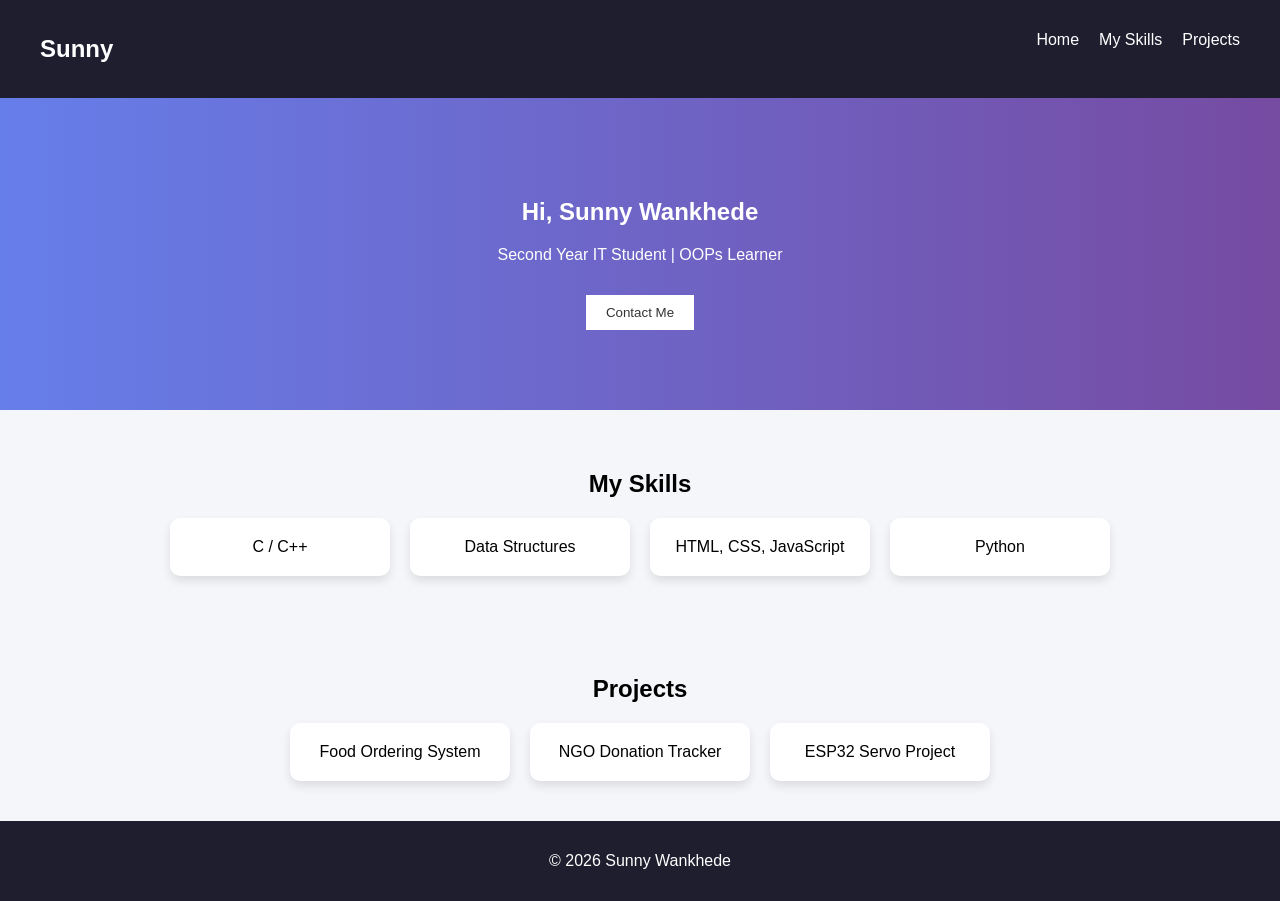
<file: index.html>
<!DOCTYPE html>
<html lang="en">
<head>
<meta charset="UTF-8">
<title>Sunny Portfolio</title>
<link rel="stylesheet" href="style.css">
</head>
<body>
<!-- Navbar -->
<nav>
<h2>Sunny</h2>
<ul>
<li><a href="#">Home</a></li>
<li><a href="#">My Skills</a></li>
<li><a href="#">Projects</a></li>
</ul>
</nav>

<!-- Hero Section -->
<section class="hero">
<h1>Hi, Sunny Wankhede</h1>
<p>Second Year IT Student | OOPs Learner</p>
<button onclick="showMsg()">Contact Me</button>
</section>

<!-- Skills -->
<section class="skills">
<h2>My Skills</h2>
<div class="cards">
<div class="card">C / C++</div>
<div class="card">Data Structures</div>
<div class="card">HTML, CSS, JavaScript</div>
<div class="card">Python</div>
</div>
</section>

<!-- Projects -->
<section class="projects">
<h2>Projects</h2>
<div class="cards">
<div class="card">Food Ordering System</div>
<div class="card">NGO Donation Tracker</div>
<div class="card">ESP32 Servo Project</div>
</div>
</section>

<footer>
<p>© 2026 Sunny Wankhede</p>
</footer>

<script src="script.js"></script>
</body>
</html>
</file>
<file: style.css>
body {
margin: 0;
font-family: 'Segoe UI', sans-serif;
background: #f4f6f9;
}

/* Navbar */
nav {
display: flex;
justify-content: space-between;
padding: 15px 40px;
background: #1e1e2f;
color: white;
}

nav ul {
display: flex;
list-style: none;
}

nav ul li {
margin-left: 20px;
}

nav a {
color: white;
text-decoration: none;
}

/* Hero */
.hero {
text-align: center;
padding: 80px 20px;
background: linear-gradient(to right, #667eea, #764ba2);
color: white;
}

.hero button {
padding: 10px 20px;
background: white;
color: #333;
border: none;
margin-top: 15px;
cursor: pointer;
}

/* Sections */
.skills, .projects {
padding: 40px;
text-align: center;
}

.cards {
display: flex;
justify-content: center;
flex-wrap: wrap;
gap: 20px;
margin-top: 20px;
}

.card {
background: white;
padding: 20px;
width: 180px;
border-radius: 10px;
box-shadow: 0 5px 10px rgba(0,0,0,0.1);
transition: 0.3s;
}

.card:hover {
transform: translateY(-5px);
}

/* Footer */
footer {
text-align: center;
padding: 15px;
background: #1e1e2f;
color: white;
}
</file>
